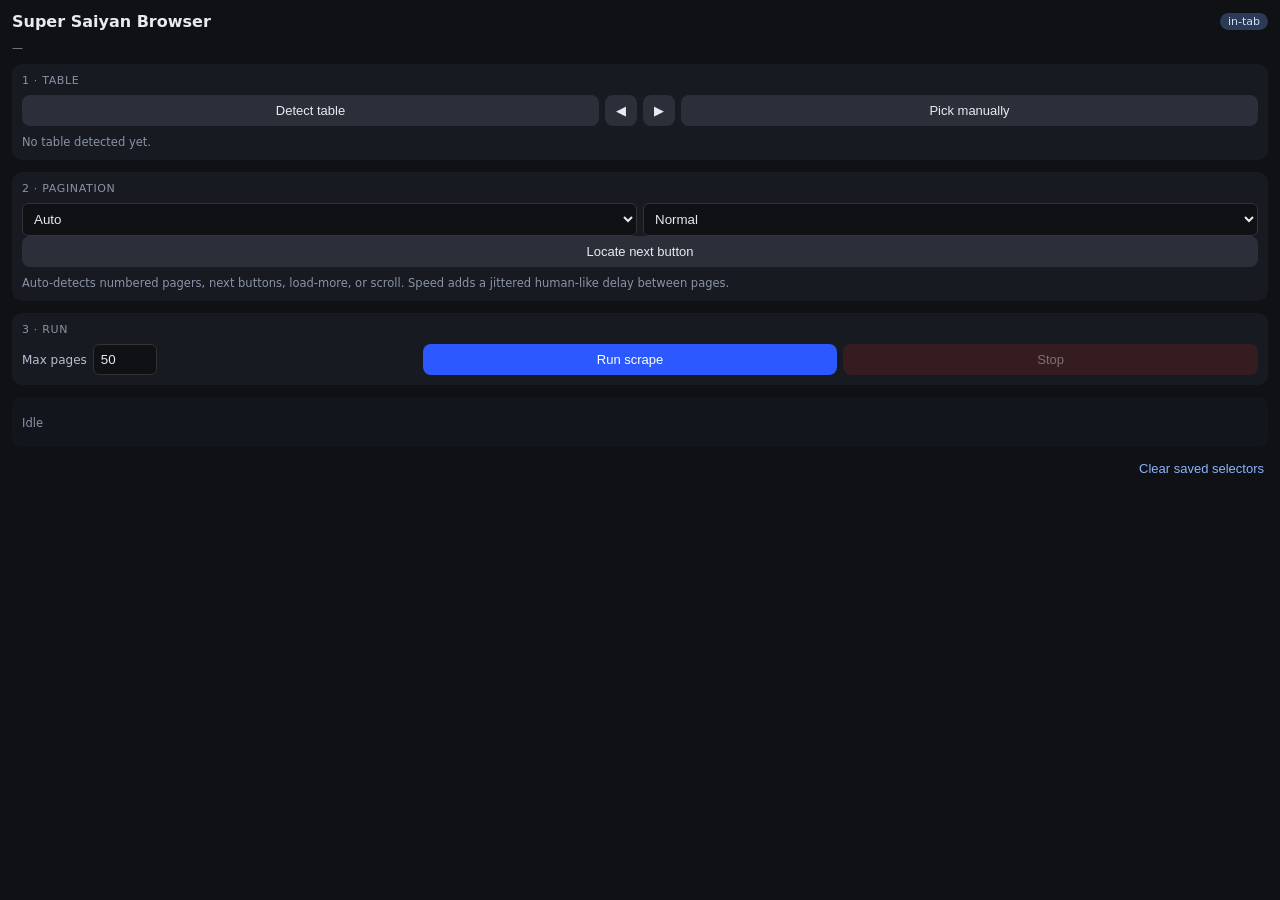
<file: extension/sidepanel/index.html>
<!DOCTYPE html>
<html lang="en">
  <head>
    <meta charset="UTF-8" />
    <meta name="viewport" content="width=device-width, initial-scale=1.0" />
    <title>Super Saiyan Browser</title>
    <link rel="stylesheet" href="styles.css" />
  </head>
  <body>
    <header>
      <h1>Super Saiyan Browser</h1>
      <span id="modeBadge" class="badge">in-tab</span>
    </header>

    <div class="page-line"><span id="pageUrl">—</span></div>

    <section>
      <div class="step-label">1 · Table</div>
      <div class="row">
        <button id="detectBtn" class="secondary">Detect table</button>
        <button id="prevBtn" class="icon" title="Previous candidate">◀</button>
        <button id="nextCandBtn" class="icon" title="Next candidate">▶</button>
        <button id="pickBtn" class="secondary">Pick manually</button>
      </div>
      <div id="tableInfo" class="muted">No table detected yet.</div>
    </section>

    <section>
      <div class="step-label">2 · Pagination</div>
      <div class="row">
        <select id="strategySelect">
          <option value="auto">Auto</option>
          <option value="next_button">Next button</option>
          <option value="load_more">Load more</option>
          <option value="infinite_scroll">Infinite scroll</option>
        </select>
        <select id="speedSelect" title="Delay between pages (anti-bot pacing)">
          <option value="fast">Fast</option>
          <option value="normal" selected>Normal</option>
          <option value="slow">Slow (polite)</option>
        </select>
      </div>
      <div class="row">
        <button id="locateBtn" class="secondary">Locate next button</button>
      </div>
      <div id="paginationInfo" class="muted">Auto-detects numbered pagers, next buttons, load-more, or scroll. Speed adds a jittered human-like delay between pages.</div>
    </section>

    <section>
      <div class="step-label">3 · Run</div>
      <div class="row">
        <label class="inline">Max pages
          <input id="maxPages" type="number" min="1" max="1000" value="50" />
        </label>
        <button id="runBtn">Run scrape</button>
        <button id="stopBtn" class="danger" disabled>Stop</button>
      </div>
      <button id="exportBtn" class="full" hidden>Export CSV</button>
    </section>

    <section class="progress">
      <div id="progressText" class="muted">Idle</div>
      <div id="eventLog"></div>
    </section>

    <div class="footer">
      <span id="savedInfo" class="muted"></span>
      <button id="clearBtn" class="link">Clear saved selectors</button>
    </div>

    <script src="app.js"></script>
  </body>
</html>
</file>
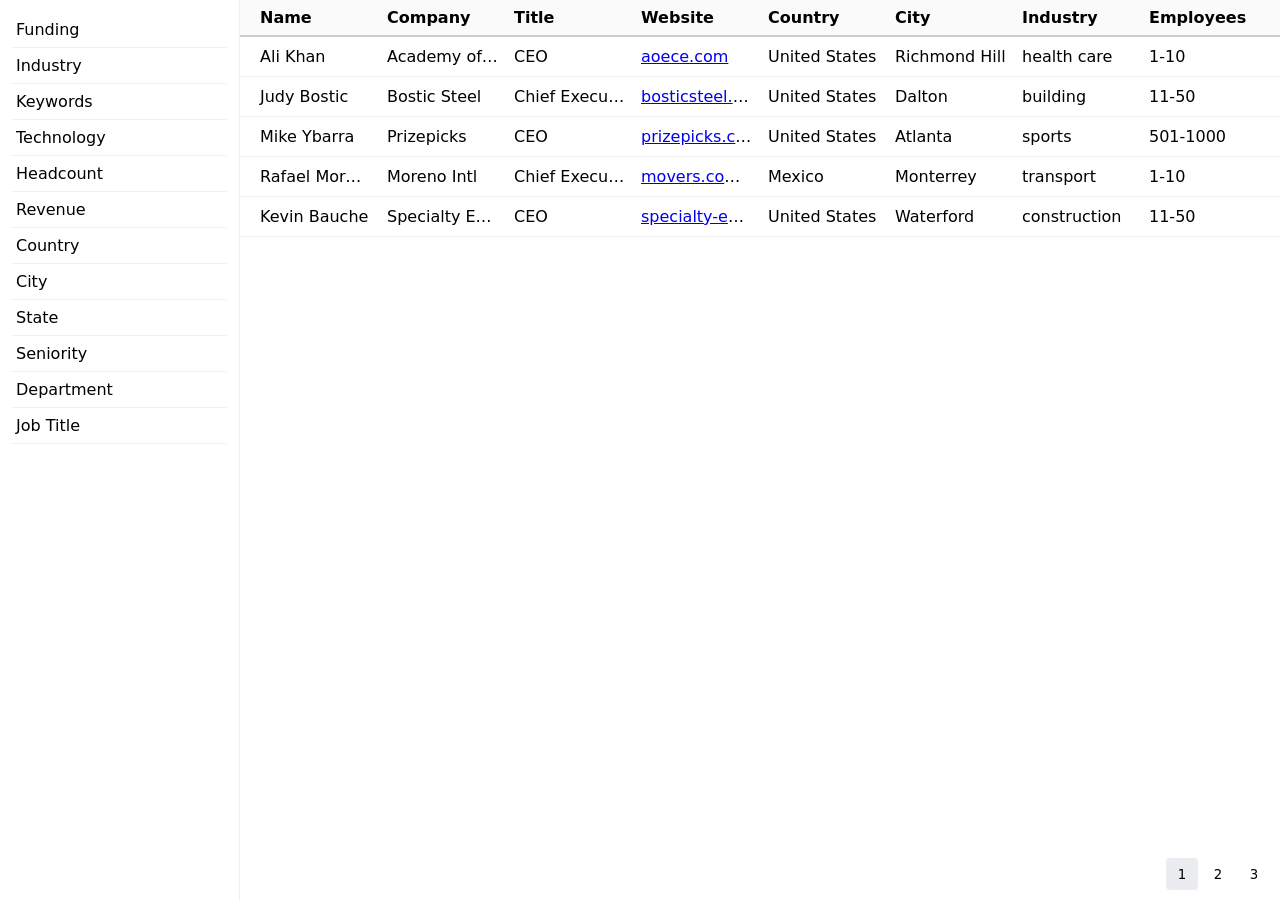
<file: extension/test-fixtures/listkit-b2b.html>
<!DOCTYPE html>
<html lang="en">
  <head>
    <meta charset="UTF-8" />
    <title>ListKit People (real-structure fixture)</title>
    <style>
      /* Mirrors the live next.listkit.io People view: a small filter sidebar (decoy that
         wins when the grid is briefly empty) + a large Tailwind div-grid + a numbered
         <button> pager whose active page is marked only by background color. */
      * { box-sizing: border-box; font-family: system-ui, sans-serif; }
      body { margin: 0; display: flex; height: 100vh; }
      .sidebar { width: 240px; padding: 12px; overflow: auto; border-right: 1px solid #eee; }
      .filter-row { padding: 8px 4px; border-bottom: 1px solid #f0f0f0; }
      .main { flex: 1; min-width: 0; display: flex; flex-direction: column; }
      .grid { flex: 1; overflow: auto; }
      .header-row { display: flex; align-items: center; padding: 8px 12px; font-weight: 600; background: #fafafa; border-bottom: 2px solid #ccc; }
      .header-row > div { flex: 1; padding: 0 8px; }
      .lead-row { display: flex; align-items: center; padding: 10px 12px; border-bottom: 1px solid #eee; }
      .lead-row > div { flex: 1; padding: 0 8px; overflow: hidden; text-overflow: ellipsis; white-space: nowrap; }
      .pager { display: flex; align-items: center; gap: 4px; justify-content: flex-end; padding: 10px; }
      .pager button { width: 32px; height: 32px; border: none; background: transparent; border-radius: 4px; cursor: pointer; }
      .pager button.active { background: #ebecf0; }
    </style>
  </head>
  <body>
    <!-- Filter sidebar: many single-column rows. Smaller area than the grid, and only 1 field
         per row, so the engine's area×children² + >=2-column preference must NOT pick it. -->
    <aside class="sidebar" id="sidebar">
      <div class="filter-row">Funding</div>
      <div class="filter-row">Industry</div>
      <div class="filter-row">Keywords</div>
      <div class="filter-row">Technology</div>
      <div class="filter-row">Headcount</div>
      <div class="filter-row">Revenue</div>
      <div class="filter-row">Country</div>
      <div class="filter-row">City</div>
      <div class="filter-row">State</div>
      <div class="filter-row">Seniority</div>
      <div class="filter-row">Department</div>
      <div class="filter-row">Job Title</div>
    </aside>

    <main class="main">
      <div class="header-row" id="headerRow">
        <div>Name</div><div>Company</div><div>Title</div><div>Website</div><div>Country</div><div>City</div><div>Industry</div><div>Employees</div>
      </div>
      <div class="grid" id="grid"></div>
      <div class="pager" id="pager">
        <button class="active" data-page="1">1</button>
        <button data-page="2">2</button>
        <button data-page="3">3</button>
      </div>
    </main>

    <script>
      const COLUMNS = ["Name", "Company", "Title", "Website", "Country", "City", "Industry", "Employees"];
      const PAGES = {
        1: [
          ["Ali Khan", "Academy of Ophthalmic Education", "CEO", "aoece.com", "United States", "Richmond Hill", "health care", "1-10"],
          ["Judy Bostic", "Bostic Steel", "Chief Executive Officer", "bosticsteel.com", "United States", "Dalton", "building", "11-50"],
          ["Mike Ybarra", "Prizepicks", "CEO", "prizepicks.com", "United States", "Atlanta", "sports", "501-1000"],
          ["Rafael Moreno", "Moreno Intl", "Chief Executive Officer", "movers.com.mx", "Mexico", "Monterrey", "transport", "1-10"],
          ["Kevin Bauche", "Specialty Engineering", "CEO", "specialty-engineering.com", "United States", "Waterford", "construction", "11-50"],
        ],
        2: [
          ["Alex Kim", "Echo Inc", "CEO", "echo.com", "United States", "Seattle", "software", "51-200"],
          ["Maria Garcia", "Foxtrot Co", "COO", "foxtrot.com", "Spain", "Madrid", "retail", "201-500"],
          ["Chris Wu", "Hotel Group", "CTO", "hotelgroup.com", "Singapore", "Singapore", "hospitality", "1001+"],
          ["Dana Park", "India Corp", "VP Sales", "indiacorp.in", "India", "Mumbai", "finance", "11-50"],
          ["Tom Brown", "Delta LLC", "Founder", "deltallc.com", "United States", "Austin", "energy", "1-10"],
        ],
        3: [
          ["Sara Lee", "Gamma Partners", "Counsel", "gammapartners.com", "United States", "Boston", "legal", "11-50"],
          ["John Doe", "Beta Legal", "Managing Attorney", "betalegal.com", "Canada", "Toronto", "legal", "1-10"],
          ["Nina Patel", "Sigma Health", "Director", "sigmahealth.com", "United Kingdom", "London", "health care", "501-1000"],
          ["Omar Said", "Theta Foods", "Owner", "thetafoods.com", "UAE", "Dubai", "food", "51-200"],
          ["Lena Fischer", "Zeta GmbH", "CEO", "zeta.de", "Germany", "Berlin", "manufacturing", "201-500"],
        ],
      };

      function renderPage(n) {
        const grid = document.getElementById("grid");
        grid.innerHTML = PAGES[n]
          .map(
            (row) =>
              `<div class="lead-row">${row
                .map((cell, i) =>
                  i === 3
                    ? `<div><a href="https://${cell}">${cell}</a></div>`
                    : `<div>${cell}</div>`,
                )
                .join("")}</div>`,
          )
          .join("");
        document.querySelectorAll("#pager button").forEach((b) => {
          b.classList.toggle("active", b.dataset.page === String(n));
        });
      }

      document.getElementById("pager").addEventListener("click", (e) => {
        const btn = e.target.closest("button");
        if (btn && PAGES[btn.dataset.page]) renderPage(Number(btn.dataset.page));
      });

      renderPage(1);
    </script>
  </body>
</html>
</file>
<file: extension/sidepanel/styles.css>
body {
  font-family: system-ui, -apple-system, sans-serif;
  margin: 0;
  padding: 12px;
  background: #0f1115;
  color: #e8eaed;
  font-size: 13px;
}
header { display: flex; justify-content: space-between; align-items: center; margin-bottom: 10px; }
h1 { font-size: 16px; margin: 0; }
.badge { font-size: 11px; padding: 2px 8px; border-radius: 999px; background: #2b3a55; color: #cfe0ff; }
.page-line { font-size: 11px; color: #8a93a6; word-break: break-all; margin-bottom: 10px; }

section { margin-bottom: 12px; padding: 10px; background: #171a21; border-radius: 10px; }
.step-label { font-size: 11px; text-transform: uppercase; letter-spacing: 0.06em; color: #8a93a6; margin-bottom: 8px; }

.row { display: flex; gap: 6px; align-items: center; flex-wrap: wrap; }
.row > * { flex: 1; }
.row .icon { flex: 0 0 32px; }

button { background: #2b59ff; color: white; border: none; border-radius: 8px; padding: 8px 10px; cursor: pointer; font-size: 13px; }
button.secondary { background: #2a2f3a; color: #e8eaed; }
button.icon { background: #2a2f3a; color: #e8eaed; padding: 8px 0; }
button.danger { background: #5a1f1f; color: #ffd7d7; }
button.full { width: 100%; margin-top: 8px; flex: none; }
button.link { background: none; color: #8ab4ff; padding: 2px 4px; flex: 0; white-space: nowrap; }
button:disabled { opacity: 0.45; cursor: not-allowed; }

label.inline { display: flex; align-items: center; gap: 6px; font-size: 12px; color: #b7bfce; }
label.inline input { width: 64px; flex: none; }

input, select { box-sizing: border-box; background: #0f1115; color: #e8eaed; border: 1px solid #333; border-radius: 6px; padding: 7px; }
.muted { color: #8a93a6; font-size: 11.5px; margin-top: 8px; line-height: 1.4; }
.muted.ok { color: #7ee0a1; }
.muted.warn { color: #ffce7a; }

#tableInfo, #paginationInfo { word-break: break-word; }
#eventLog { max-height: 200px; overflow: auto; font-family: ui-monospace, monospace; font-size: 11px; white-space: pre-wrap; margin-top: 6px; }
.progress { background: #12151c; }

.footer { display: flex; justify-content: space-between; align-items: center; gap: 8px; }
.footer .muted { margin-top: 0; }
</file>
